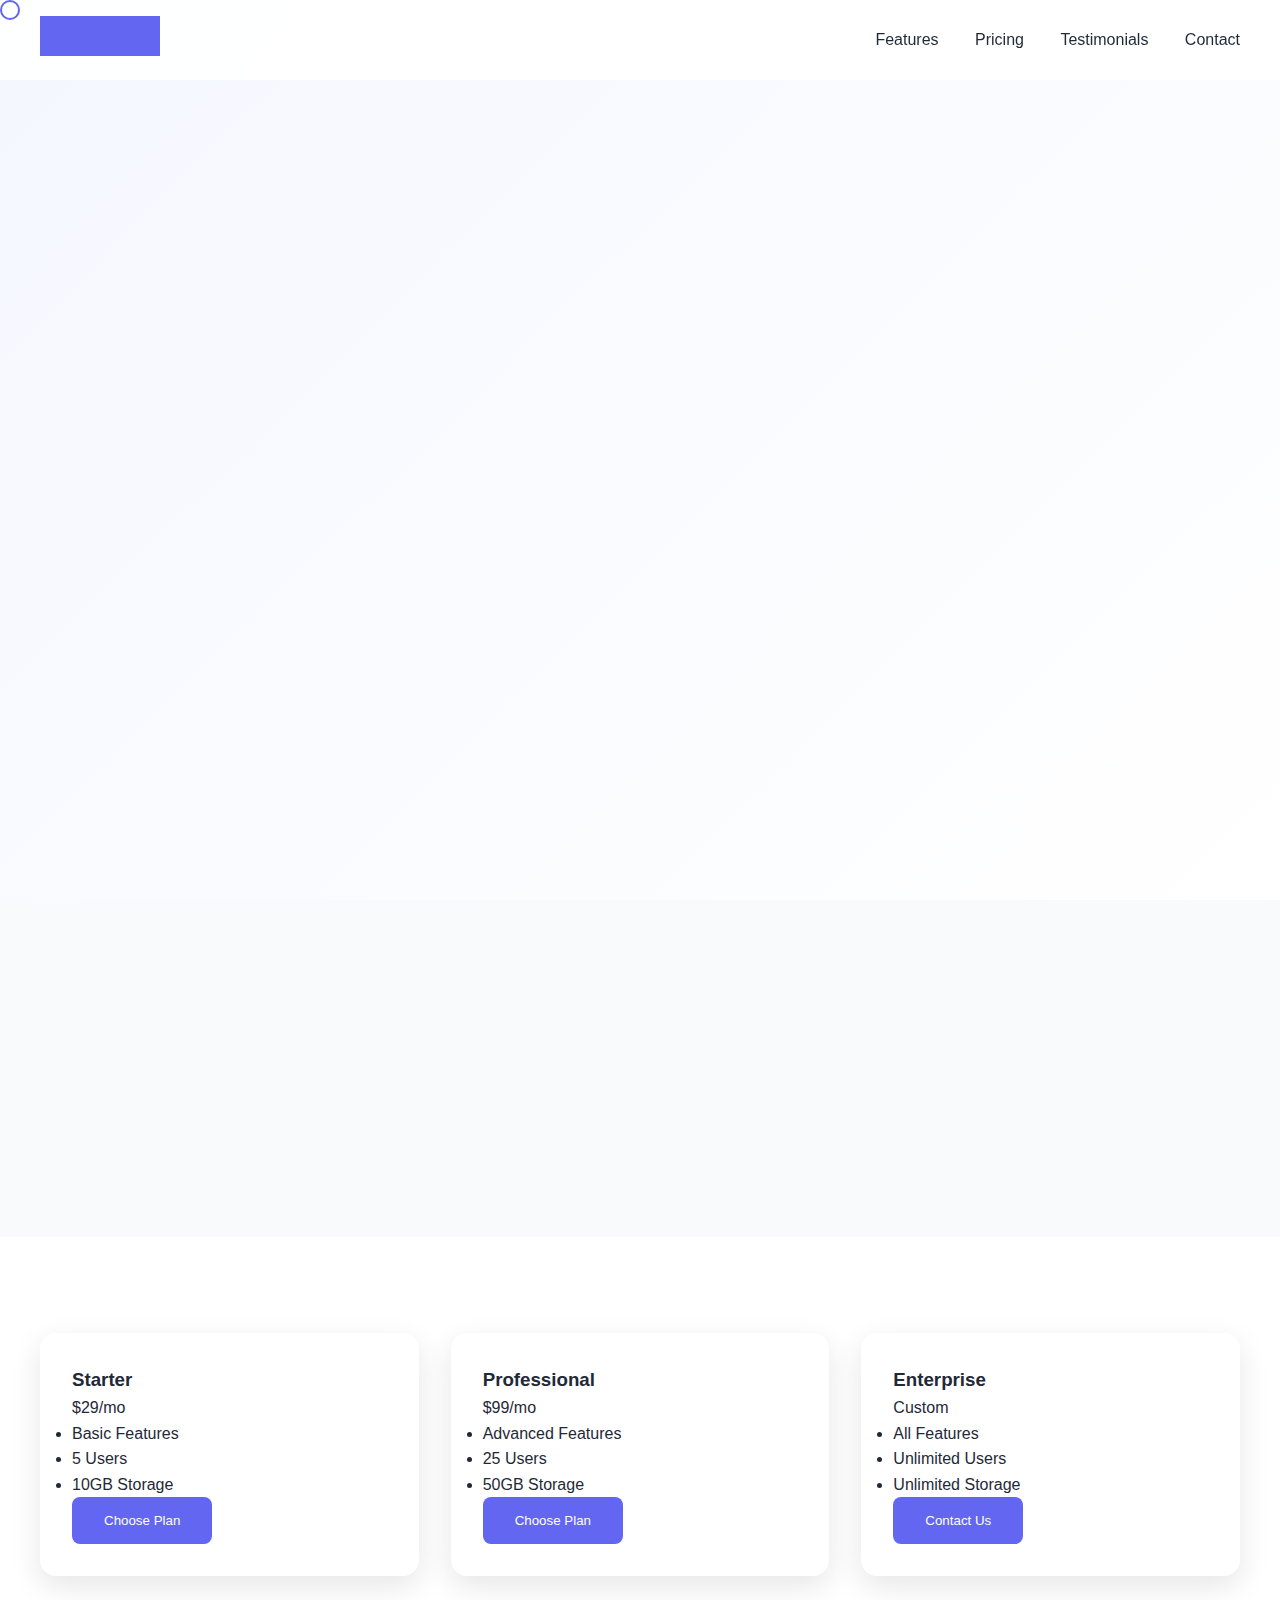
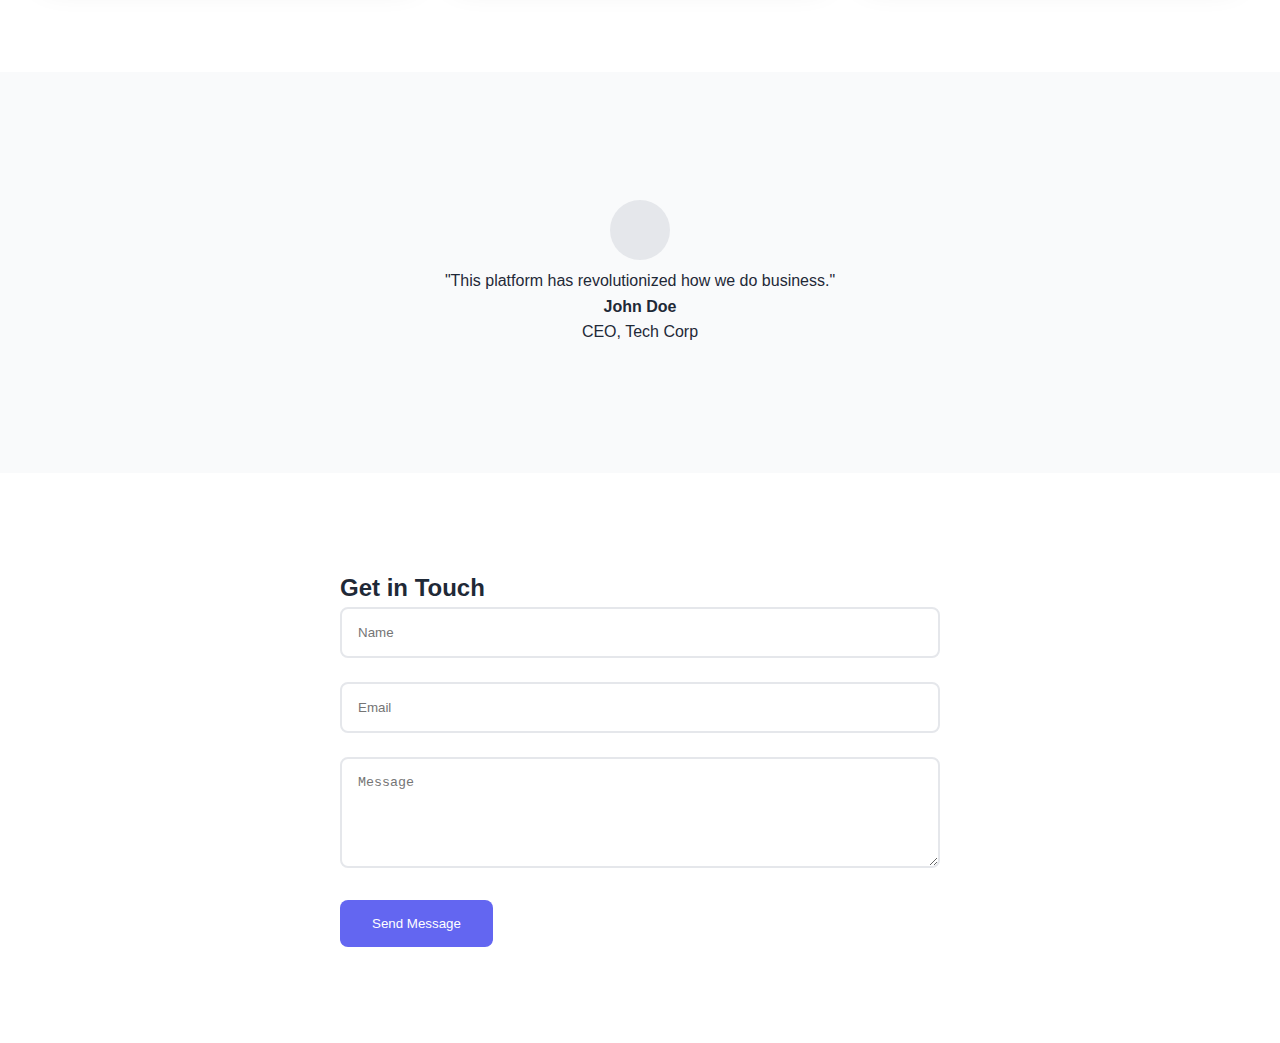
<file: Testforfun.html>
<!DOCTYPE html>
<html lang="en">
<head>
    <meta charset="UTF-8">
    <meta name="viewport" content="width=device-width, initial-scale=1.0">
    <title>Modern SaaS Platform</title>
    <style>
        /* Reset & Base Styles */
        :root {
            --primary: #6366f1;
            --secondary: #4f46e5;
            --text: #1f2937;
            --light: #f9fafb;
            --transition: all 0.3s ease;
        }

        * {
            margin: 0;
            padding: 0;
            box-sizing: border-box;
        }

        body {
            font-family: 'Inter', sans-serif;
            color: var(--text);
            overflow-x: hidden;
            line-height: 1.6;
        }

        /* Custom Cursor */
        .custom-cursor {
            width: 20px;
            height: 20px;
            border: 2px solid var(--primary);
            border-radius: 50%;
            position: fixed;
            pointer-events: none;
            z-index: 9999;
            transition: transform 0.2s ease;
        }

        /* Preloader */
        .preloader {
            position: fixed;
            inset: 0;
            background: var(--light);
            display: flex;
            justify-content: center;
            align-items: center;
            z-index: 9999;
        }

        .preloader svg {
            animation: rotate 2s infinite linear;
        }

        /* Header Styles */
        header {
            position: fixed;
            width: 100%;
            padding: 1rem;
            background: rgba(255, 255, 255, 0.9);
            backdrop-filter: blur(10px);
            z-index: 100;
        }

        nav {
            max-width: 1200px;
            margin: 0 auto;
            display: flex;
            justify-content: space-between;
            align-items: center;
        }

        .nav-links a {
            margin-left: 2rem;
            text-decoration: none;
            color: var(--text);
            position: relative;
            transition: var(--transition);
        }

        .nav-links a::after {
            content: '';
            position: absolute;
            bottom: -5px;
            left: 0;
            width: 0;
            height: 2px;
            background: var(--primary);
            transition: var(--transition);
        }

        .nav-links a:hover::after {
            width: 100%;
        }

        /* Hero Section */
        .hero {
            min-height: 100vh;
            display: flex;
            align-items: center;
            padding: 6rem 2rem;
            background: linear-gradient(135deg, #f5f7ff 0%, #ffffff 100%);
            position: relative;
            overflow: hidden;
        }

        .hero-content {
            max-width: 1200px;
            margin: 0 auto;
            display: grid;
            grid-template-columns: 1fr 1fr;
            gap: 4rem;
            opacity: 0;
            transform: translateY(30px);
            animation: fadeInUp 1s forwards 0.5s;
        }

        /* Features Section */
        .features {
            padding: 6rem 2rem;
            background: var(--light);
        }

        .feature-grid {
            max-width: 1200px;
            margin: 0 auto;
            display: grid;
            grid-template-columns: repeat(auto-fit, minmax(300px, 1fr));
            gap: 2rem;
        }

        .feature-card {
            padding: 2rem;
            background: white;
            border-radius: 1rem;
            box-shadow: 0 10px 30px rgba(0,0,0,0.1);
            transition: var(--transition);
            opacity: 0;
            transform: translateY(30px);
        }

        .feature-card:hover {
            transform: translateY(-10px) rotate3d(1, 1, 0, 2deg);
        }

        /* Pricing Section */
        .pricing {
            padding: 6rem 2rem;
        }

        .pricing-grid {
            max-width: 1200px;
            margin: 0 auto;
            display: grid;
            grid-template-columns: repeat(3, 1fr);
            gap: 2rem;
        }

        .price-card {
            padding: 2rem;
            border-radius: 1rem;
            background: white;
            box-shadow: 0 10px 30px rgba(0,0,0,0.1);
            transition: var(--transition);
        }

        .price-card:hover {
            transform: scale(1.05);
        }

        /* Testimonials Section */
        .testimonials {
            padding: 6rem 2rem;
            background: var(--light);
        }

        .testimonial-carousel {
            max-width: 1200px;
            margin: 0 auto;
            position: relative;
        }

        .testimonial-slide {
            padding: 2rem;
            text-align: center;
            display: none;
        }

        .testimonial-slide.active {
            display: block;
            animation: fadeIn 0.5s forwards;
        }

        /* Contact Form */
        .contact {
            padding: 6rem 2rem;
        }

        .contact-form {
            max-width: 600px;
            margin: 0 auto;
        }

        .form-group {
            margin-bottom: 1.5rem;
        }

        input, textarea {
            width: 100%;
            padding: 1rem;
            border: 2px solid #e5e7eb;
            border-radius: 0.5rem;
            transition: var(--transition);
        }

        input:focus, textarea:focus {
            border-color: var(--primary);
            outline: none;
            box-shadow: 0 0 0 3px rgba(99, 102, 241, 0.2);
        }

        button {
            background: var(--primary);
            color: white;
            padding: 1rem 2rem;
            border: none;
            border-radius: 0.5rem;
            cursor: pointer;
            transition: var(--transition);
        }

        button:hover {
            background: var(--secondary);
            transform: translateY(-2px);
        }

        /* Animations */
        @keyframes fadeInUp {
            to {
                opacity: 1;
                transform: translateY(0);
            }
        }

        @keyframes fadeIn {
            to {
                opacity: 1;
            }
        }

        @keyframes rotate {
            to {
                transform: rotate(360deg);
            }
        }

        /* Responsive Design */
        @media (max-width: 768px) {
            .hero-content, .pricing-grid {
                grid-template-columns: 1fr;
            }

            .nav-links {
                display: none;
            }
        }

        /* Reduced Motion */
        @media (prefers-reduced-motion: reduce) {
            * {
                animation: none !important;
                transition: none !important;
            }
        }
    </style>
</head>
<body>
    <!-- Custom Cursor -->
    <div class="custom-cursor"></div>

    <!-- Preloader -->
    <div class="preloader">
        <svg width="50" height="50" viewBox="0 0 50 50">
            <circle cx="25" cy="25" r="20" fill="none" stroke="var(--primary)" stroke-width="5"/>
        </svg>
    </div>

    <!-- Header -->
    <header>
        <nav>
            <div class="logo">
                <img src="data:image/svg+xml,%3Csvg width='120' height='40' xmlns='http://www.w3.org/2000/svg'%3E%3Crect width='120' height='40' fill='%236366f1'/%3E%3C/svg%3E" alt="Logo">
            </div>
            <div class="nav-links">
                <a href="#features">Features</a>
                <a href="#pricing">Pricing</a>
                <a href="#testimonials">Testimonials</a>
                <a href="#contact">Contact</a>
            </div>
        </nav>
    </header>

    <!-- Hero Section -->
    <section class="hero">
        <div class="hero-content">
            <div class="hero-text">
                <h1>Transform Your Business with Our SaaS Solution</h1>
                <p>Streamline operations, boost productivity, and scale your business with our innovative platform.</p>
                <button>Get Started</button>
            </div>
            <div class="hero-image">
                <img src="data:image/svg+xml,%3Csvg width='500' height='500' xmlns='http://www.w3.org/2000/svg'%3E%3Crect width='500' height='500' fill='%23f5f7ff'/%3E%3C/svg%3E" alt="Hero Image">
            </div>
        </div>
    </section>

    <!-- Features Section -->
    <section id="features" class="features">
        <div class="feature-grid">
            <div class="feature-card">
                <h3>Powerful Analytics</h3>
                <p>Gain valuable insights with our advanced analytics tools.</p>
            </div>
            <div class="feature-card">
                <h3>Cloud Integration</h3>
                <p>Seamlessly integrate with your existing cloud infrastructure.</p>
            </div>
            <div class="feature-card">
                <h3>24/7 Support</h3>
                <p>Round-the-clock support to help you succeed.</p>
            </div>
        </div>
    </section>

    <!-- Pricing Section -->
    <section id="pricing" class="pricing">
        <div class="pricing-grid">
            <div class="price-card">
                <h3>Starter</h3>
                <p class="price">$29/mo</p>
                <ul>
                    <li>Basic Features</li>
                    <li>5 Users</li>
                    <li>10GB Storage</li>
                </ul>
                <button>Choose Plan</button>
            </div>
            <div class="price-card">
                <h3>Professional</h3>
                <p class="price">$99/mo</p>
                <ul>
                    <li>Advanced Features</li>
                    <li>25 Users</li>
                    <li>50GB Storage</li>
                </ul>
                <button>Choose Plan</button>
            </div>
            <div class="price-card">
                <h3>Enterprise</h3>
                <p class="price">Custom</p>
                <ul>
                    <li>All Features</li>
                    <li>Unlimited Users</li>
                    <li>Unlimited Storage</li>
                </ul>
                <button>Contact Us</button>
            </div>
        </div>
    </section>

    <!-- Testimonials Section -->
    <section id="testimonials" class="testimonials">
        <div class="testimonial-carousel">
            <div class="testimonial-slide active">
                <img src="data:image/svg+xml,%3Csvg width='60' height='60' xmlns='http://www.w3.org/2000/svg'%3E%3Ccircle cx='30' cy='30' r='30' fill='%23e5e7eb'/%3E%3C/svg%3E" alt="Avatar">
                <p>"This platform has revolutionized how we do business."</p>
                <h4>John Doe</h4>
                <p>CEO, Tech Corp</p>
            </div>
        </div>
    </section>

    <!-- Contact Section -->
    <section id="contact" class="contact">
        <div class="contact-form">
            <h2>Get in Touch</h2>
            <form>
                <div class="form-group">
                    <input type="text" placeholder="Name" required>
                </div>
                <div class="form-group">
                    <input type="email" placeholder="Email" required>
                </div>
                <div class="form-group">
                    <textarea placeholder="Message" rows="5" required></textarea>
                </div>
                <button type="submit">Send Message</button>
            </form>
        </div>
    </section>

    <script>
        // Custom Cursor
        const cursor = document.querySelector('.custom-cursor');
        document.addEventListener('mousemove', (e) => {
            cursor.style.left = e.clientX + 'px';
            cursor.style.top = e.clientY + 'px';
        });

        document.querySelectorAll('a, button').forEach(element => {
            element.addEventListener('mouseenter', () => {
                cursor.style.transform = 'scale(1.5)';
            });
            element.addEventListener('mouseleave', () => {
                cursor.style.transform = 'scale(1)';
            });
        });

        // Preloader
        window.addEventListener('load', () => {
            const preloader = document.querySelector('.preloader');
            preloader.style.opacity = '0';
            setTimeout(() => {
                preloader.style.display = 'none';
            }, 500);
        });

        // Scroll Animations
        const observerOptions = {
            threshold: 0.1,
            rootMargin: '0px 0px -50px 0px'
        };

        const observer = new IntersectionObserver((entries) => {
            entries.forEach(entry => {
                if (entry.isIntersecting) {
                    entry.target.style.opacity = '1';
                    entry.target.style.transform = 'translateY(0)';
                }
            });
        }, observerOptions);

        document.querySelectorAll('.feature-card').forEach(card => {
            observer.observe(card);
        });

        // Testimonial Carousel
        let currentSlide = 0;
        const slides = document.querySelectorAll('.testimonial-slide');

        function nextSlide() {
            slides[currentSlide].classList.remove('active');
            currentSlide = (currentSlide + 1) % slides.length;
            slides[currentSlide].classList.add('active');
        }

        setInterval(nextSlide, 5000);

        // Form Validation
        const form = document.querySelector('form');
        form.addEventListener('submit', (e) => {
            e.preventDefault();
            // Add your form submission logic here
            alert('Form submitted successfully!');
        });

        // Parallax Effect
        window.addEventListener('scroll', () => {
            const hero = document.querySelector('.hero');
            const scrolled = window.pageYOffset;
            hero.style.backgroundPosition = `center ${scrolled * 0.5}px`;
        });

        // Mobile Menu Toggle (Add your implementation)
        // Smooth Scroll
        document.querySelectorAll('a[href^="#"]').forEach(anchor => {
            anchor.addEventListener('click', function (e) {
                e.preventDefault();
                document.querySelector(this.getAttribute('href')).scrollIntoView({
                    behavior: 'smooth'
                });
            });
        });
    </script>
</body>
</html>
</file>
